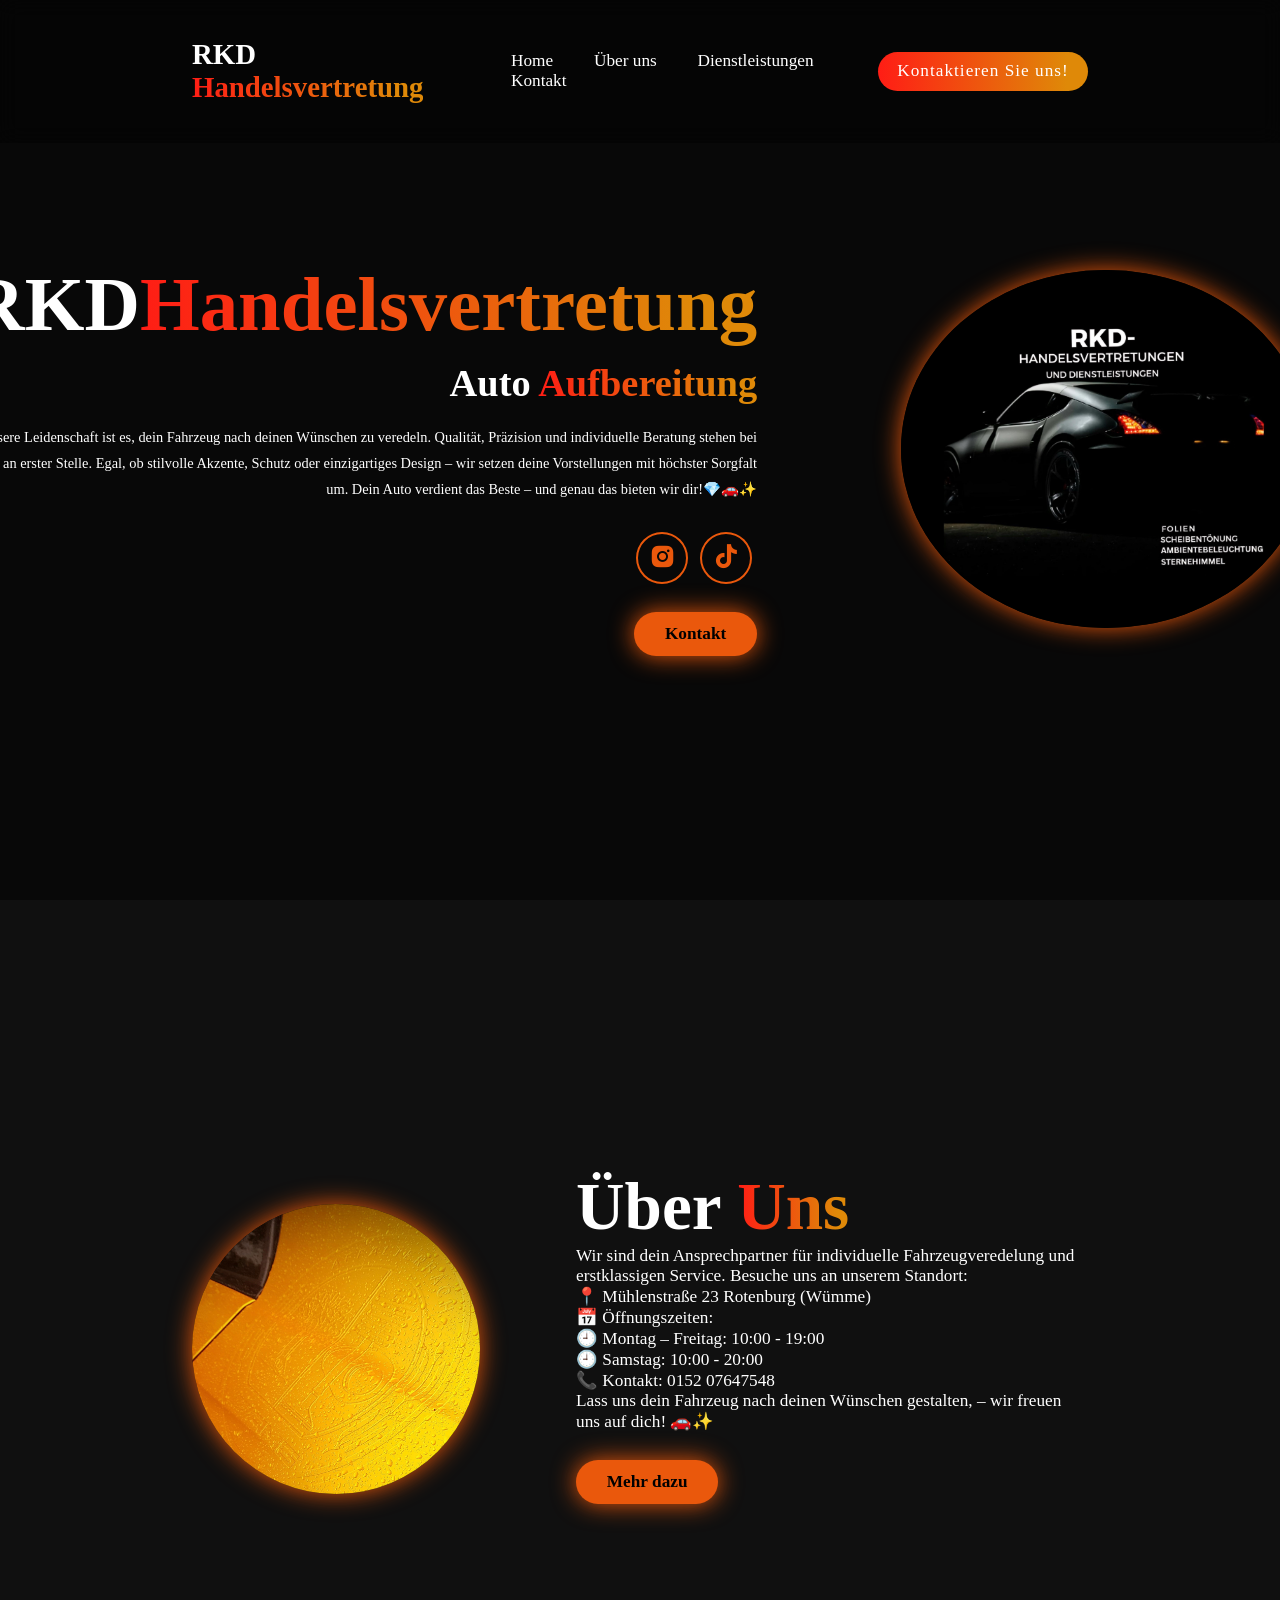
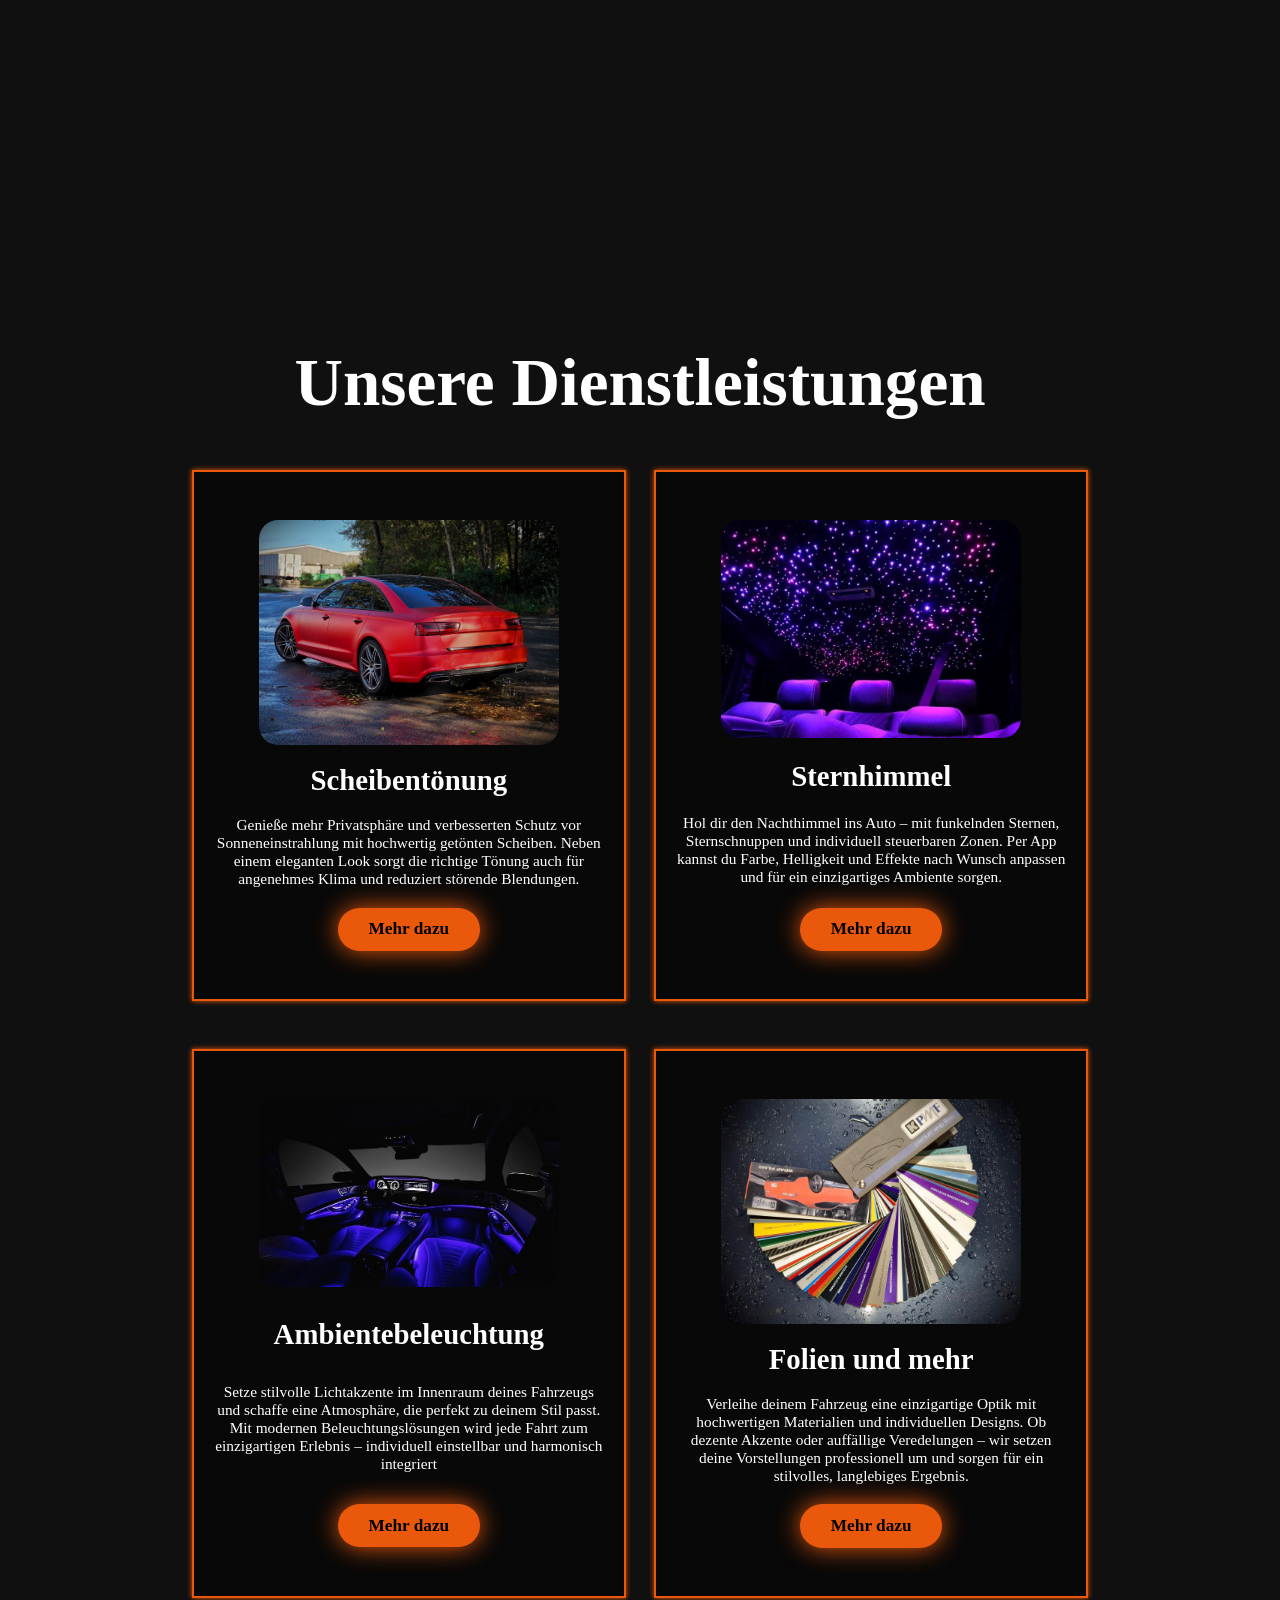
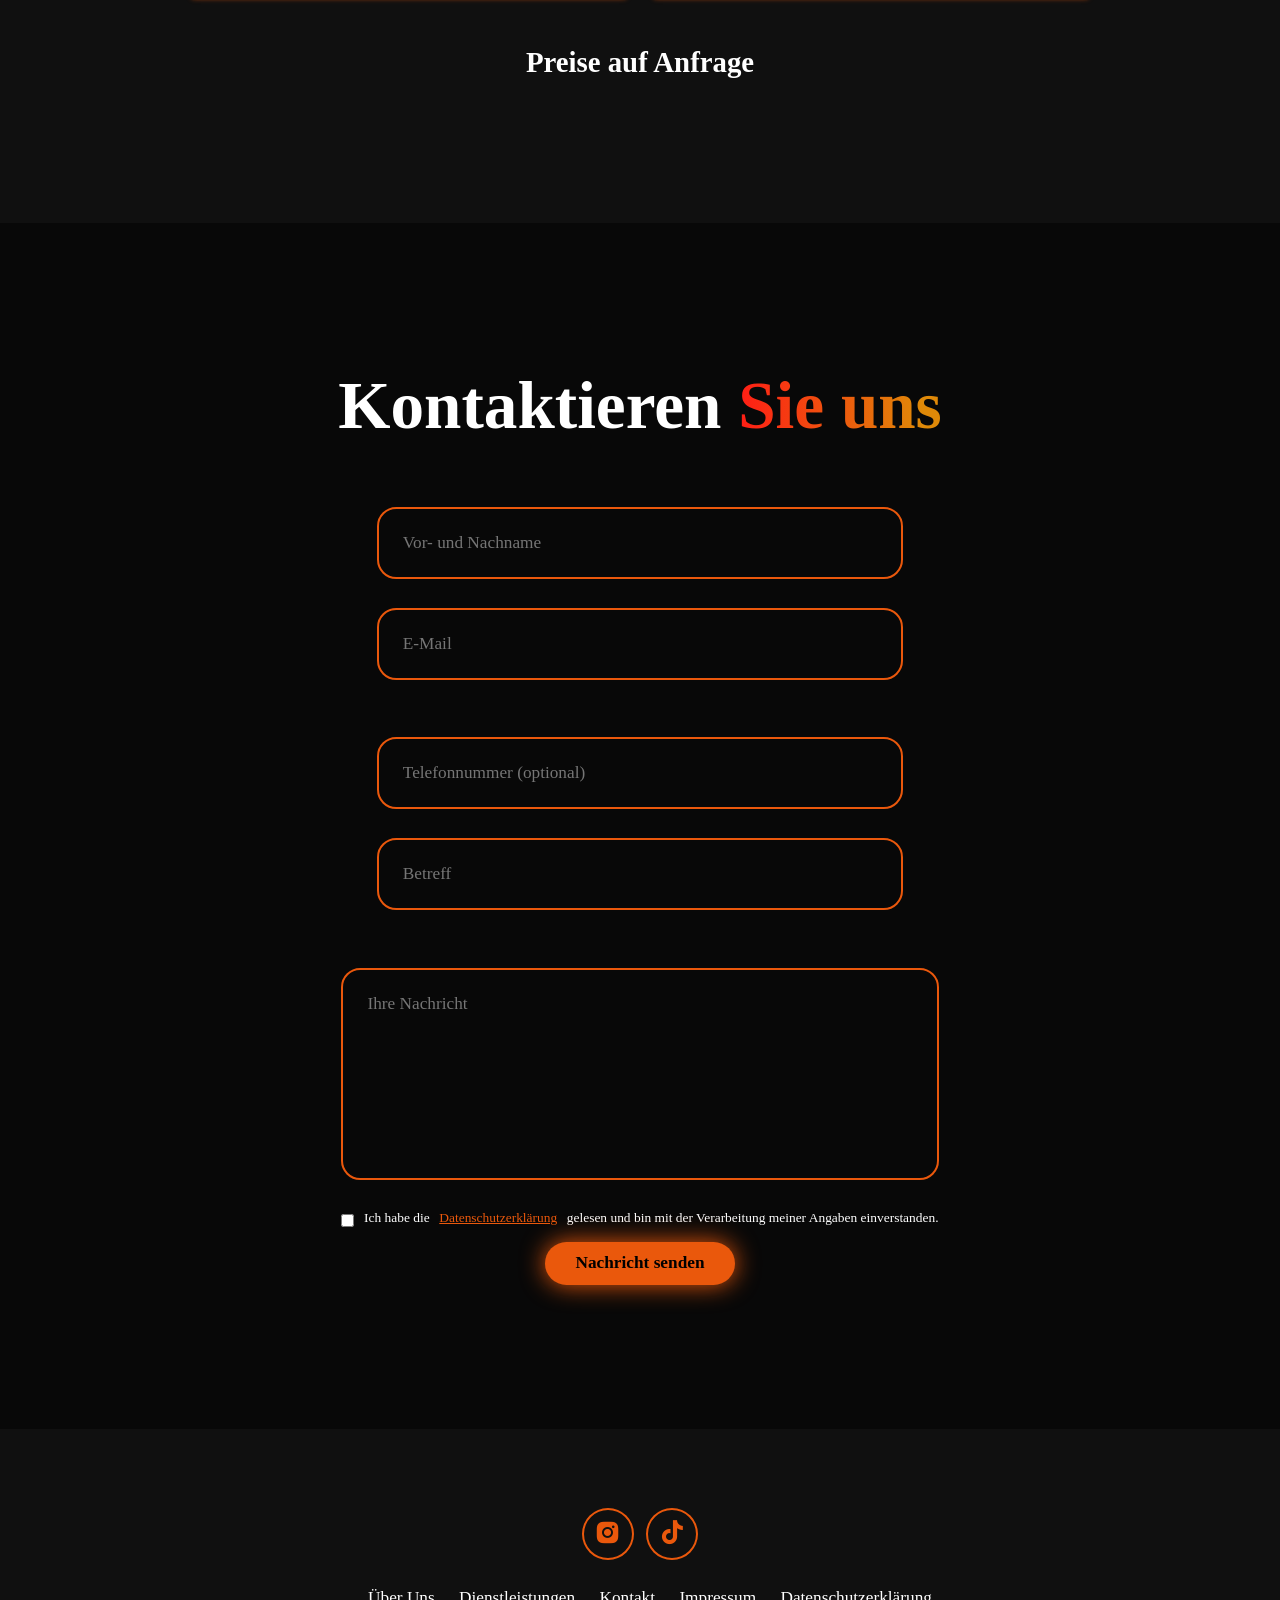
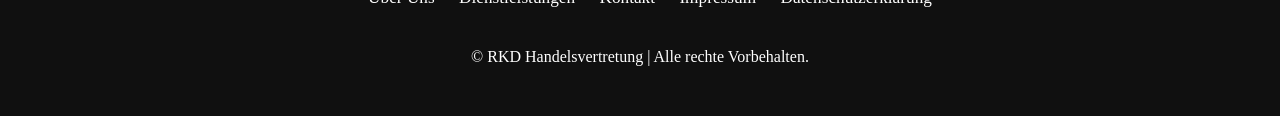
<file: index.html>
<!DOCTYPE html>
<html lang="de">
  <head>
    <meta charset="UTF-8" />
    <meta name="viewport" content="width=device-width, initial-scale=1.0" />
    <title>RKD</title>
    <box-icon type='logo' name='tiktok'></box-icon>
    <link rel="stylesheet" href="style.css" />
    <link
      href="https://unpkg.com/boxicons@2.1.4/css/boxicons.min.css"
      rel="stylesheet"
    />
  </head>
  <body>

    <header class="header">

        <a href="#home" class="logo">
            RKD <span>Handelsvertretung</span>
        </a>

        <i class="bx bx-menu" id="menu-icon"></i>

        <nav class="navbar">
            <a href="#home">Home</a>
            <a href="#about">Über uns</a>
        <!--
            <a href="#services">Dienstleistung</a>
        -->
            <a href="#projects">Dienstleistungen</a>
            <a href="#contact">Kontakt</a>
        </nav>

        <div class="btn-group">
            <a href="#contact" class="gradient-btn">Kontaktieren Sie uns!</a>
        </div>
    </header>

    <section class="home" id="home">
        <div class="home-content">
            <h1>RKD <span> Handelsvertretung</span></h1>
            <h3>Auto <span>Aufbereitung</span></h3>
            <br>
            <p>Unsere Leidenschaft ist es, dein Fahrzeug nach deinen Wünschen zu veredeln. Qualität, Präzision und individuelle Beratung stehen bei uns an erster Stelle. Egal, ob stilvolle Akzente, Schutz oder einzigartiges Design – wir setzen deine Vorstellungen mit höchster Sorgfalt um. Dein Auto verdient das Beste – und genau das bieten wir dir!💎🚗✨</p>

            <div class="social-icons">
                <a href="https://www.instagram.com/rkd.handelsvertretungen/" target="_blank">
                    <i class="bx bxl-instagram-alt"></i>
                </a>

                <a href="https://www.tiktok.com/@fahrzeugveredelung9487" target="_blank">
                    <i class='bx bxl-tiktok'></i>
                </a>
            </div>

            <div class="btn-group">
               <!-- <a href="#" class="btn">Hire</a> -->
                <a href="#contact" class="btn">Kontakt</a>
            </div>
        </div>

        <div class="home-img">
            <img src="350z.jpg" alt="">
        </div>
        
    </section>

    <section class="about" id="about">

        <div class="about-img">
            <img src="amg.jpg" alt="">
        </div>

        <div class="about-content">
            <h2>Über <span>Uns</span></h2>
            <p>Wir sind dein Ansprechpartner für individuelle Fahrzeugveredelung und erstklassigen Service. Besuche uns an unserem Standort:</p>
            
            <p>📍 Mühlenstraße 23 Rotenburg (Wümme)</p>

            <p>📅 Öffnungszeiten:</p>
            <p>🕘 Montag – Freitag: 10:00 - 19:00</p>
            <p>🕘 Samstag: 10:00 - 20:00</p>
        
            <p>📞 Kontakt:<a href="tel:+4915207647548"> 0152 07647548</a></p>
            
        
            <p>Lass uns dein Fahrzeug nach deinen Wünschen gestalten, – wir freuen uns auf dich! 🚗✨</p>
            <a href="#projects" class="btn">Mehr dazu</a>
            </pre>
        </div>

    </section>
<!--
    <section class="services" id="services">

        <h2 class="heading">Dienstleistungen</h2>

        <div class="services-container">
            <div class="service-box">
                <div class="service-info">
                    <i class="bx bxl-figma"></i>
                    <h4>Folierung</h4>
                    <p>Ob Farbwechsel, Schutzfolie oder individuelles Design – mit professioneller
                        Autofolierung bekommt dein Fahrzeug einen einzigartigen 
                        Look und bleibt gleichzeitig vor Kratzern und Witterung geschützt. 
                        Jetzt dein Auto aufwerten und auffallen! 🔥🎨</p>
                </div>
            </div>

            <div class="service-box">
                <div class="service-info">
                    <i class="bx bxl-figma"></i>
                    <h4>Scheibentönung</h4>
                    <p>Ob Farbwechsel, Schutzfolie oder individuelles Design – mit professioneller
                        Autofolierung bekommt dein Fahrzeug einen einzigartigen 
                        Look und bleibt gleichzeitig vor Kratzern und Witterung geschützt. 
                        Jetzt dein Auto aufwerten und auffallen! 🔥🎨</p>
                </div>
            </div>

            <div class="service-box">
                <div class="service-info">
                    <i class="bx bxl-figma"></i>
                    <h4>Sternhimmel</h4>
                    <p>Ob Farbwechsel, Schutzfolie oder individuelles Design – mit professioneller
                        Autofolierung bekommt dein Fahrzeug einen einzigartigen 
                        Look und bleibt gleichzeitig vor Kratzern und Witterung geschützt. 
                        Jetzt dein Auto aufwerten und auffallen! 🔥🎨</p>
                </div>
            </div>

            <div class="service-box">
                <div class="service-info">
                    <i class="bx bxl-figma"></i>
                    <h4>Ambientebeleuchtung</h4>
                    <p>Ob Farbwechsel, Schutzfolie oder individuelles Design – mit professioneller
                        Autofolierung bekommt dein Fahrzeug einen einzigartigen 
                        Look und bleibt gleichzeitig vor Kratzern und Witterung geschützt. 
                        Jetzt dein Auto aufwerten und auffallen! 🔥🎨</p>
                </div>
            </div>
        </div>
    </section>
 -->
    <section class="projects" id="projects">

        <h2 class="heading">Unsere Dienstleistungen</h2>

        <div class="projects-box">

            <div class="project-card">
                <img src="a4.jpg" alt="">

                <h3>Scheibentönung</h3>
                <p>Genieße mehr Privatsphäre und verbesserten Schutz vor Sonneneinstrahlung mit hochwertig getönten Scheiben. Neben einem eleganten Look sorgt die richtige Tönung auch für angenehmes Klima und reduziert störende Blendungen.</p>
                    <div class="btn-group">
                        <a href="#contact" class="btn">Mehr dazu </a>
                    </div>
            </div>

            <div class="project-card">
                <img src="sternhimmel lilakopie.jpeg" alt="">

                <h3>Sternhimmel</h3>
                <p>Hol dir den Nachthimmel ins Auto – mit funkelnden Sternen, Sternschnuppen und individuell steuerbaren Zonen. Per App kannst du Farbe, Helligkeit und Effekte nach Wunsch anpassen und für ein einzigartiges Ambiente sorgen.</p>
                    <div class="btn-group">
                        <a href="#contact" class="btn">Mehr dazu </a>
                    </div>
            </div>

            <div class="project-card">
                <img src="AUTO LED-Lights.jpeg" alt="">

                <h3>Ambientebeleuchtung</h3>
                <p>Setze stilvolle Lichtakzente im Innenraum deines Fahrzeugs und schaffe eine Atmosphäre, die perfekt zu deinem Stil passt. Mit modernen Beleuchtungslösungen wird jede Fahrt zum einzigartigen Erlebnis – individuell einstellbar und harmonisch integriert</p>
                    <div class="btn-group">
                        <a href="#contact" class="btn">Mehr dazu </a>
                    </div>
            </div>

            <div class="project-card">
                <img src="farbpalette.jpg" alt="">

                <h3>Folien und mehr</h3>
                <p>Verleihe deinem Fahrzeug eine einzigartige Optik mit hochwertigen Materialien und individuellen Designs.
                     Ob dezente Akzente oder auffällige Veredelungen –
                     wir setzen deine Vorstellungen professionell um und sorgen für ein stilvolles,
                     langlebiges Ergebnis.</p>
                    <div class="btn-group">
                        <a href="#contact" class="btn">Mehr dazu </a>
                    </div>
            </div>

        </div class="Anfrage">
        <div>
        <h2 class="preis"><a href="#contact">Preise auf Anfrage</a></h2>
        </div>
        <!-- Elfsight Google Reviews | Untitled Google Reviews -->
    <script src="https://elfsightcdn.com/platform.js" async></script>
    <div class="elfsight-app-c1872fac-8f5f-4749-9581-db06f614b85b" data-elfsight-app-lazy></div>
    </section>


    <section class="contact" id="contact">
        <h2 class="heading">Kontaktieren <span>Sie uns</span></h2>

       <form action="https://formspree.io/f/xblgddze" method="POST">
  <div class="input-box">
    <input type="text" name="full_name" placeholder="Vor- und Nachname" aria-label="Name" autocomplete="name" required>
    <input type="email" name="email" placeholder="E-Mail" aria-label="E-Mail" autocomplete="email" required>
  </div>
  <div class="input-box">
    <input type="tel" name="phone" placeholder="Telefonnummer (optional)" aria-label="Telefonnummer" autocomplete="tel">
    <input type="text" name="subject" placeholder="Betreff" aria-label="Betreff" required>
  </div>

  <div class="input-group-2">
    <textarea name="message" placeholder="Ihre Nachricht" aria-label="Nachricht" rows="8" required></textarea>
    <input type="text" name="_gotcha" tabindex="-1" autocomplete="off" style="display:none">
    <label class="consent">
      <input type="checkbox" name="datenschutz" required>
      Ich habe die <a href="datenschutz.html" target="_blank">Datenschutzerklärung</a> gelesen und bin mit der Verarbeitung meiner Angaben einverstanden.
    </label>
    <input type="submit" value="Nachricht senden" class="btn">
  </div>
</form>
    </section>

    <footer class="footer">
        <div class="social-icons">
            <a href="https://www.instagram.com/rkd.handelsvertretungen/" target="_blank">
                <i class="bx bxl-instagram-alt"></i>
            </a>

            <a href="https://www.tiktok.com/@fahrzeugveredelung9487" target="_blank">
                <i class='bx bxl-tiktok'></i>
            </a>
        </div>

        <ul class="list">
<!--           <li>
                <a href="#">FAQ</a>
            </li>

            <li>
                <a href="#services">Dienstleistungen</a>
            </li>
-->
            <li>
                <a href="#about">Über Uns</a>
            </li>

            <li>
                <a href="#projects">Dienstleistungen</a>
            </li>

            <li>
                <a href="#contact">Kontakt</a>
            </li>

            <li>
                <a href="impressum.html">Impressum</a>
            </li>

            <li>
                <a href="datenschutz.html">Datenschutzerklärung</a>
            </li>
         </ul>

         <p class="copyright">
            © RKD Handelsvertretung | Alle rechte Vorbehalten.
         </p>
    </footer>

    <script src="sript.js"></script>
  </body>
</html>
</file>
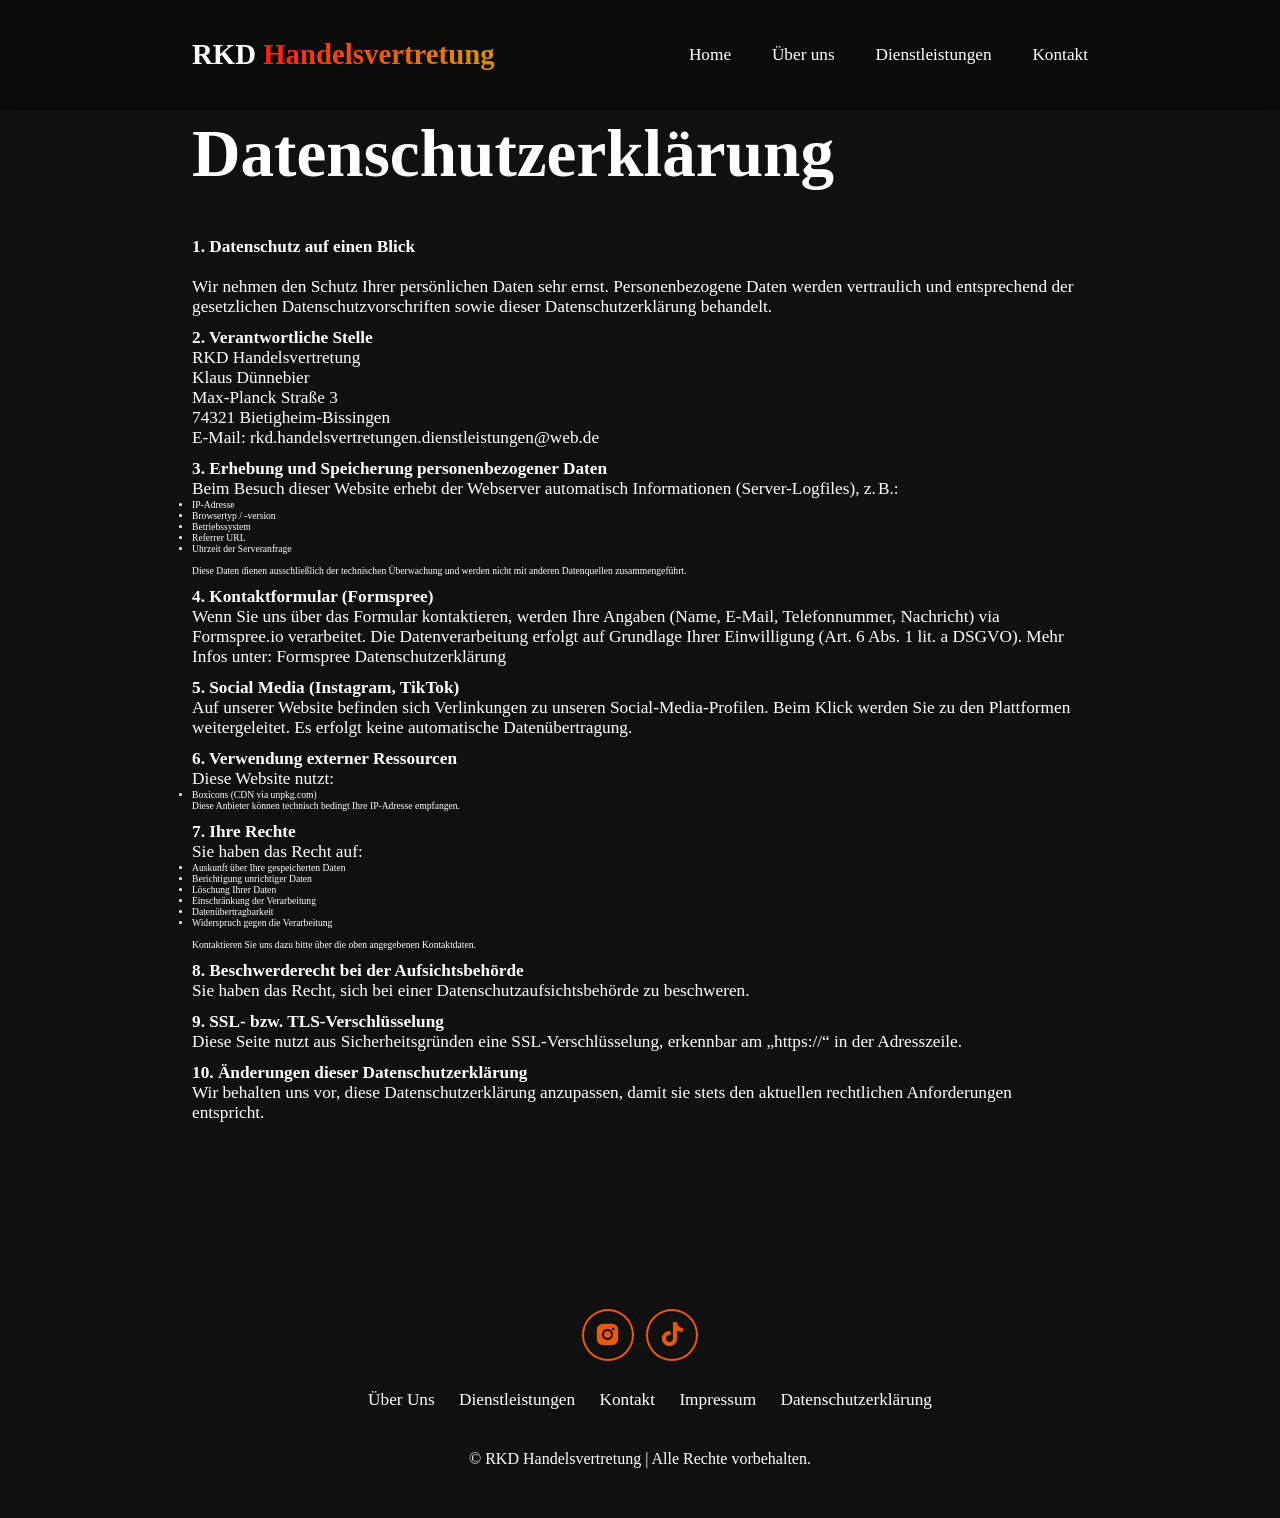
<file: datenschutz.html>
<!DOCTYPE html>
<html lang="de">
<head>
  <meta charset="UTF-8" />
  <meta name="viewport" content="width=device-width, initial-scale=1.0" />
  <title>Datenschutzerklärung | RKD Handelsvertretung</title>
  <link rel="stylesheet" href="style.css" />
  <link
    href="https://unpkg.com/boxicons@2.1.4/css/boxicons.min.css"
    rel="stylesheet"
  />
</head>
<body>
  <header class="header">
    <a href="index.html#home" class="logo">RKD <span>Handelsvertretung</span></a>
    <i class="bx bx-menu" id="menu-icon"></i>
    <nav class="navbar">
      <a href="index.html#home">Home</a>
      <a href="index.html#about">Über uns</a>
      <a href="index.html#projects">Dienstleistungen</a>
      <a href="index.html#contact">Kontakt</a>
    </nav>
  </header>

  <section class="about" style="padding-top: 12rem;">
    <div class="about-content" style="width: 100%;">
      <h2>Datenschutzerklärung</h2>
      <br>
        <br><br>
        <br>

      <p><strong>1. Datenschutz auf einen Blick</strong><br>
        <br>
      Wir nehmen den Schutz Ihrer persönlichen Daten sehr ernst. Personenbezogene Daten werden vertraulich und entsprechend der gesetzlichen Datenschutzvorschriften sowie dieser Datenschutzerklärung behandelt.</p>
      <br>
      <p><strong>2. Verantwortliche Stelle</strong><br>
        RKD Handelsvertretung<br>
        Klaus Dünnebier<br>
        Max-Planck Straße 3<br>
        74321 Bietigheim-Bissingen<br>
        E-Mail: <a href="mailto:rkd.handelsvertretungen.dienstleistungen@web.de">rkd.handelsvertretungen.dienstleistungen@web.de</a></p>
      <br>
      <p><strong>3. Erhebung und Speicherung personenbezogener Daten</strong><br>
      Beim Besuch dieser Website erhebt der Webserver automatisch Informationen (Server-Logfiles), z. B.:
      <br>
        <ul>
          <li>IP-Adresse</li>
          <li>Browsertyp / -version</li>
          <li>Betriebssystem</li>
          <li>Referrer URL</li>
          <li>Uhrzeit der Serveranfrage</li>
        </ul>
        <br>
      Diese Daten dienen ausschließlich der technischen Überwachung und werden nicht mit anderen Datenquellen zusammengeführt.</p>
      <br>
      <p><strong>4. Kontaktformular (Formspree)</strong><br>
      Wenn Sie uns über das Formular kontaktieren, werden Ihre Angaben (Name, E-Mail, Telefonnummer, Nachricht) via <a href="https://formspree.io" target="_blank">Formspree.io</a> verarbeitet. Die Datenverarbeitung erfolgt auf Grundlage Ihrer Einwilligung (Art. 6 Abs. 1 lit. a DSGVO). Mehr Infos unter: <a href="https://formspree.io/legal/privacy-policy" target="_blank">Formspree Datenschutzerklärung</a></p>
      <br>
      <p><strong>5. Social Media (Instagram, TikTok)</strong><br>
      Auf unserer Website befinden sich Verlinkungen zu unseren Social-Media-Profilen. Beim Klick werden Sie zu den Plattformen weitergeleitet. Es erfolgt keine automatische Datenübertragung.</p>
      <br>
      <p><strong>6. Verwendung externer Ressourcen</strong><br>
      Diese Website nutzt:
        <ul>
          <li>Boxicons (CDN via unpkg.com)</li>
        </ul>
      Diese Anbieter können technisch bedingt Ihre IP-Adresse empfangen.</p>
      <br>
      <p><strong>7. Ihre Rechte</strong><br>
      Sie haben das Recht auf:
      <br>
        <ul>
          <li>Auskunft über Ihre gespeicherten Daten</li>
          <li>Berichtigung unrichtiger Daten</li>
          <li>Löschung Ihrer Daten</li>
          <li>Einschränkung der Verarbeitung</li>
          <li>Datenübertragbarkeit</li>
          <li>Widerspruch gegen die Verarbeitung</li>
        </ul>
        <br>
      Kontaktieren Sie uns dazu bitte über die oben angegebenen Kontaktdaten.</p>
      <br>

      <p><strong>8. Beschwerderecht bei der Aufsichtsbehörde</strong><br>
      Sie haben das Recht, sich bei einer Datenschutzaufsichtsbehörde zu beschweren.</p>
      <br>
      <p><strong>9. SSL- bzw. TLS-Verschlüsselung</strong><br>
      Diese Seite nutzt aus Sicherheitsgründen eine SSL-Verschlüsselung, erkennbar am „https://“ in der Adresszeile.</p>
      <br>
      <p><strong>10. Änderungen dieser Datenschutzerklärung</strong><br>
      Wir behalten uns vor, diese Datenschutzerklärung anzupassen, damit sie stets den aktuellen rechtlichen Anforderungen entspricht.</p>
      <br>
    </div>
  </section>

  <footer class="footer">
    <div class="social-icons">
      <a href="https://www.instagram.com/rkd.handelsvertretungen/" target="_blank"><i class="bx bxl-instagram-alt"></i></a>
      <a href="https://www.tiktok.com/@fahrzeugveredelung9487" target="_blank"><i class='bx bxl-tiktok'></i></a>
    </div>

    <ul class="list">
      <li><a href="index.html#about">Über Uns</a></li>
      <li><a href="index.html#projects">Dienstleistungen</a></li>
      <li><a href="index.html#contact">Kontakt</a></li>
      <li><a href="impressum.html">Impressum</a></li>
      <li><a href="datenschutz.html">Datenschutzerklärung</a></li>
    </ul>

    <p class="copyright">
      © RKD Handelsvertretung | Alle Rechte vorbehalten.
    </p>
  </footer>

  <script src="sript.js"></script>
</body>
</html>
</file>
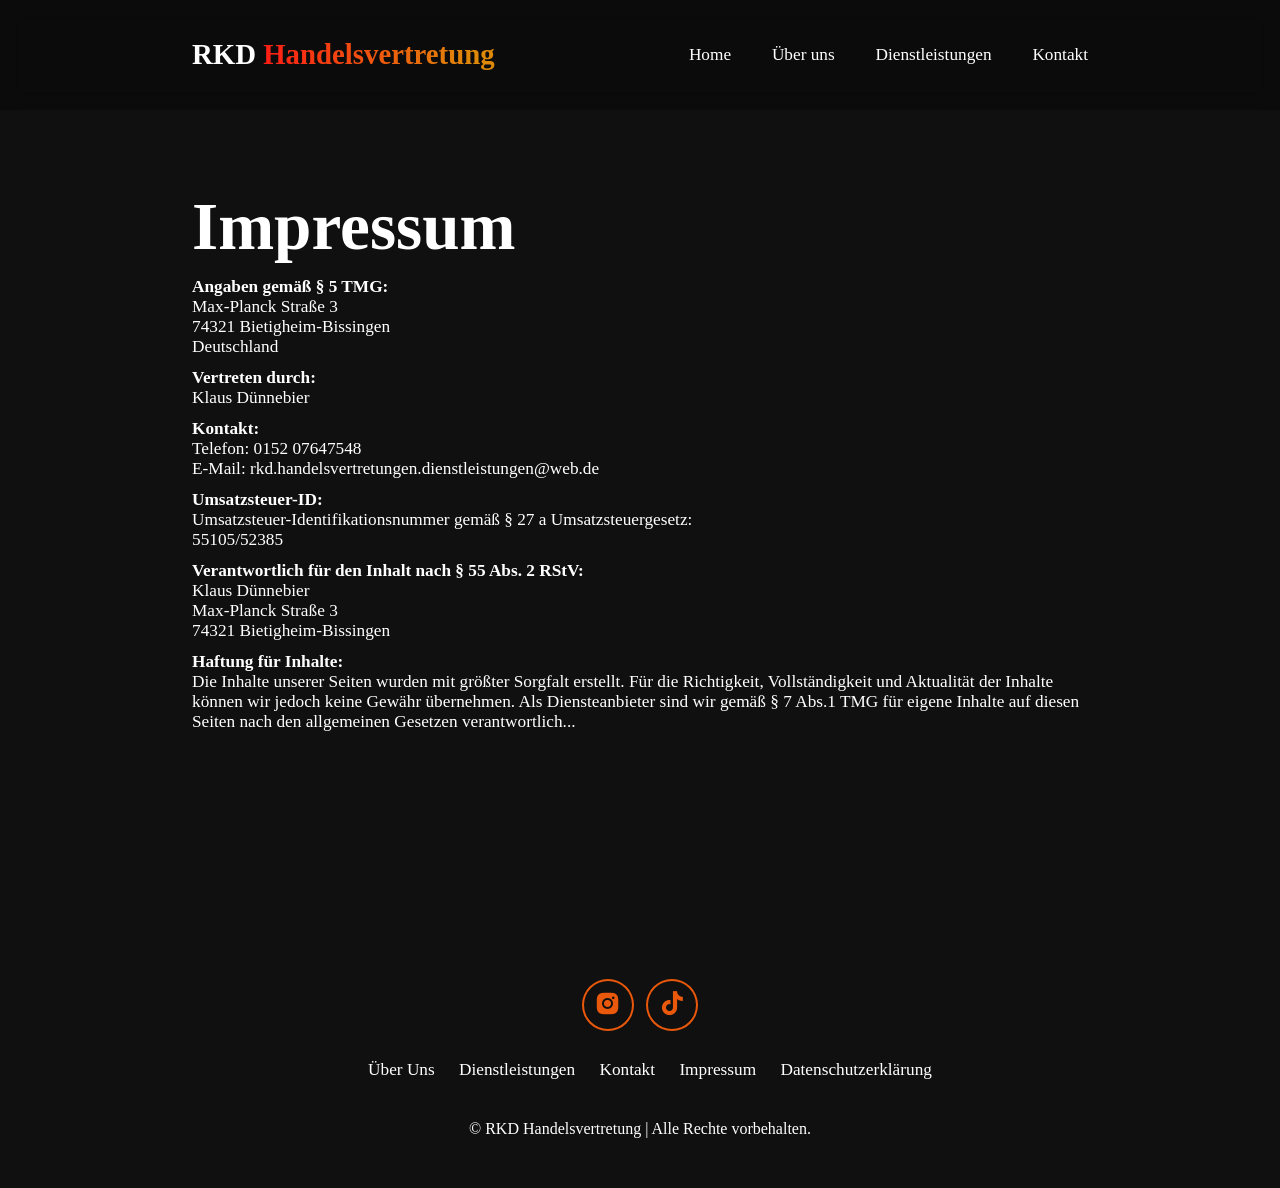
<file: impressum.html>
<!DOCTYPE html>
<html lang="de">
<head>
  <meta charset="UTF-8" />
  <meta name="viewport" content="width=device-width, initial-scale=1.0" />
  <title>Impressum | RKD Handelsvertretung</title>
  <link rel="stylesheet" href="style.css" />
  <link
    href="https://unpkg.com/boxicons@2.1.4/css/boxicons.min.css"
    rel="stylesheet"
  />
</head>
<body>
  <header class="header">
    <a href="index.html#home" class="logo">RKD <span>Handelsvertretung</span></a>
    <i class="bx bx-menu" id="menu-icon"></i>
    <nav class="navbar">
      <a href="index.html#home">Home</a>
      <a href="index.html#about">Über uns</a>
      <a href="index.html#projects">Dienstleistungen</a>
      <a href="index.html#contact">Kontakt</a>
    </nav>
  </header>

  <section class="about" id="impressum" style="padding-top: 12rem;">
    <div class="about-content" style="width: 100%;">
      <h2>Impressum</h2>
      <br>
      <p><strong>Angaben gemäß § 5 TMG:</strong></p>
      <p>Max-Planck Straße 3<br>
        74321 Bietigheim-Bissingen<br>
        Deutschland</p>

      <br>

      <p><strong>Vertreten durch:</strong><br>
      Klaus Dünnebier</p>
      <br>
      
      <p><strong>Kontakt:</strong><br>
      Telefon: <a href="tel:+49015207647548">0152 07647548</a><br>
      E-Mail: <a href="mailto:rkd.handelsvertretungen.dienstleistungen@web.de" class="">rkd.handelsvertretungen.dienstleistungen@web.de</a></p>

        <br>

      <p><strong>Umsatzsteuer-ID:</strong><br>
      Umsatzsteuer-Identifikationsnummer gemäß § 27 a Umsatzsteuergesetz:<br>
      55105/52385</p>

        <br>

      <p><strong>Verantwortlich für den Inhalt nach § 55 Abs. 2 RStV:</strong><br>
        Klaus Dünnebier<br>
        Max-Planck Straße 3<br>
        74321 Bietigheim-Bissingen</p>

        <br>

      <p><strong>Haftung für Inhalte:</strong><br>
      Die Inhalte unserer Seiten wurden mit größter Sorgfalt erstellt. Für die Richtigkeit, Vollständigkeit und Aktualität der Inhalte können wir jedoch keine Gewähr übernehmen. Als Diensteanbieter sind wir gemäß § 7 Abs.1 TMG für eigene Inhalte auf diesen Seiten nach den allgemeinen Gesetzen verantwortlich...</p>
    </div>
  </section>

  <footer class="footer">
    <div class="social-icons">
      <a href="https://www.instagram.com/rkd.handelsvertretungen/" target="_blank"><i class="bx bxl-instagram-alt"></i></a>
      <a href="https://www.tiktok.com/@fahrzeugveredelung9487" target="_blank"><i class='bx bxl-tiktok'></i></a>
    </div>

    <ul class="list">
      <li><a href="index.html#about">Über Uns</a></li>
      <li><a href="index.html#projects">Dienstleistungen</a></li>
      <li><a href="index.html#contact">Kontakt</a></li>
      <li><a href="impressum.html">Impressum</a></li>
      <li><a href="datenschutz.html">Datenschutzerklärung</a></li>
    </ul>

    <p class="copyright">
      © RKD Handelsvertretung | Alle Rechte vorbehalten.
    </p>
  </footer>

  <script src="sript.js"></script>
</body>
</html>
</file>
<file: style.css>
* {
  margin: 0;
  padding: 0;
  box-sizing: border-box;
  text-decoration: none;
  scroll-behavior: smooth;
  font-family: "Poppins";
}
:root {
  --bg-color: #080808;
  --second-bg-color: #101010;
  --text-color: white;
  --main-color: #ea580c;
}
html {
  font-size: 60%;
  scroll-behavior: smooth;
  overflow-x: hidden;
}
body{
  background: var(--bg-color);
  color: var(--text-color);
}
.header{
  position: fixed;
  width: 100%;
  top: 0;
  left: 0;
  padding: 4rem 15%;
  background: rgba(0, 0, 0, 0.3);
  backdrop-filter: blur(10px);
  display: flex;
  justify-content: space-between;
  align-items: center;
  z-index: 1000;
}
#menu-icon{
  font-size: 3.5rem;
  color: var(--main-color);
  display: none;
}
.logo{
  font-size: 3rem;
  color: var(--text-color);
  font-weight: 800;
  cursor: pointer;
  transition: 0.3 ease-in-out;
}
.logo:hover{
  transform: scale(1.1);
}
span{
  background: linear-gradient(
    270deg,
    #DF8908 10%,
    #ff1d15 100%
  );
  background-clip: text;
  color: transparent;
}
.navbar a{
  font-size: 1.8rem;
  color: var(--text-color);
  margin-left: 4rem;
  font-weight: 500;
  transition: 0.3s ease-in-out;
  border-bottom: 3px solid transparent;
}
.navbar a:hover{
  color: var(--main-color);
  border-bottom: 3px solid var(--main-color);
}
.gradient-btn{
  font-size: 1.8rem;
  padding: 1rem 2rem;
  border-radius: 3rem;
  background: linear-gradient(
    270deg,
    #DF8908 10%,
    #ff1d15 100%
  );
  letter-spacing: 1px;
  cursor: pointer;
  transition: 0.3s ease-in-out;
  color: white;
  border: none;
  text-wrap: nowrap;
}
.gradient-btn:hover{
  transform: scale(1.05);
}

section{
 /* opacity: 0;
  transform: translateY(20px);
  transition: opicity 0.8s ease-out, transform 0.8s ease-out; */
  min-height: 100vh;
  padding: 10rem 15%;
}
/* section.show{
  opacity: 1;
  transform: translateY(0); 
} */
.home{
  display: flex;
  align-items: center;
  justify-content: center;
  gap: 15rem;
}
.home-content{
  display: flex;
  flex-direction: column;
  align-items: flex-end;
  text-align: right;
}
.home-content h1{
  font-size: 8rem;
  font-weight: 700;
  margin-top: 1.5rem;
  line-height: 1.2;
  display: flex;
  overflow: visible;
}
.home-content h3{
  margin: 1rem 0;
  font-size: 4rem;
}
.home-content p{
  font-size: 1.5rem;
  font-weight: 500;
  line-height: 1.8;
}
.home-img img{
  width: 32vw;
  border-radius: 50%;
  box-shadow: 0 0 25px var(--main-color);
  transition: 0.4s ease-in-out;
}
.home-img img:hover{
  box-shadow: 0 0 25px var(--main-color),
              0 0 50px var(--main-color),
              0 0 100px var(--main-color)
}
.social-icons a{
  display: inline-flex;
  justify-content: center;
  align-items: center;
  font-size: 3rem;
  padding: 1rem;
  background: transparent;
  border: 2px solid var(--main-color);
  border-radius: 50%;
  color: var(--main-color);
  margin: 3rem 0.5rem;
  transition: 0.3s ease-in-out;
}
.social-icons a:hover{
  color: var(--text-color);
  background-color: var(--main-color);
  transform: scale(1.2)translateY(-5px);
  box-shadow: 0 0 25px var(--main-color);
}
.btn-group{
  display: flex;
  gap: 1.5rem;
}
.btn{
  display: inline-block;
  padding: 1rem 3rem;
  background-color: var(--main-color);
  box-shadow: 0 0 25px var(--main-color);
  border-radius: 3rem;
  font-size: 1.8rem;
  color: black;
  border: 2px solid transparent;
  font-weight: 600;
  transition: 0.3s ease-in-out;
}
.btn:hover{
  transform: scale(1.05);
  box-shadow: 0 0 25px var(--main-color),
              0 0 50px var(--main-color);
}

.btn-group a:nth-of-type(2){
  background-color: black;
  color: var(--main-color);
  border: 2px solid var(--main-color);
  box-shadow: 0 0 25px transparent;
}
.btn-group a:nth-of-type(2):hover{
  box-shadow: 0 0 25px var(--main-color);
  background-color: var(--main-color);
  color: black;
}

.about{
  display: flex;
  justify-content: center;
  align-items: center;
  gap: 10rem;
  background: var(--second-bg-color);
}

.about-img img{
  width: 32vh;
  border-radius: 50%;
  box-shadow: 0 0 25px var(--main-color);
  transition: 0.4s ease-in-out;
}
.about-img img:hover{
  box-shadow: 0 0 25px var(--main-color),
              0 0 50px var(--main-color),
              0 0 100px var(--main-color)
}
.about-content h2{
  font-size: 7rem;
  text-align: left;
}
.about-content p {
  font-size: 1.8rem;
}
.about-content .btn{
  margin: 3rem 0;
}

::-webkit-scrollbar{
  width: 20px;
}

::-webkit-scrollbar-thumb{
  background-color: var(--main-color);
}

::-webkit-scrollbar-track{
  background-color: var(--bg-color);
}

.heading{
  text-align: center;
  font-size: 7rem;
  margin: 5rem 0;
}
/*
.services{
  background-color: var(--bg-color);
  color: black;
}
.services h2{
  color: var(--text-color)
}
.services-container{
  display: grid;
  grid-template-columns: repeat(auto-fit, minmax (300px, 1fr));
  align-items: center;
  gap: 2.5rem;
}
.service-box{
  display: flex;
  justify-content: center;
  align-items: center;
  background-color: var(--main-color);
  height: 600px;
  border-radius: 3rem;
  cursor: pointer;
  border: 5px solid transparent;
  transition: 0.4s ease-in-out;
}
.service-box:hover{
  background: var(--second-bg-color);
  color: var(--main-color);
  border: 5px solid var(--main-color);
  transform: scale(1.03);
}
.service-info{
  display: flex;
  flex-direction: column;
  text-align: center;
  justify-content: center;
  align-items: center;
  padding: 5rem;
}
.service-info h4{
  font-size: 4rem;
  margin: 2rem 0;
  font-weight: 800;
}
.service-info p{
  font-size: 1.4rem;
  font-weight: 600;
  line-height: 1.7;
}
.service-info i{
  font-size: 8rem;
}
  */
.projects{
  background-color: var(--second-bg-color);
}
.preis{
  text-align: center;
  font-size: 3rem;
  margin: 5rem 0;
}
.projects-box{
  display: grid;
  grid-template-columns: repeat(2, 1fr);
  place-items: center;
  gap: 3rem;
  row-gap: 5rem;
  place-items: center;
}
.project-card{
  display: flex;
  flex-direction: column;
  align-items: center;
  justify-content: space-between;
  text-align: center;
  height: 100%;
  min-height: 450px;
  background-color: var(--bg-color);
  border: 2px solid var(--main-color);
  gap: 2rem;
  padding: 5rem 2rem;
  overflow: hidden;
  cursor: pointer;
  box-shadow: 0 0 5px var(--main-color);
  transition: 0.3s ease-in-out;
}
.project-card:hover{
  box-shadow: 0 0 25px var(--main-color),
              0 0 50px var(--main-color);
  transform: scale(1.02);
}
.project-card a.btn {
  display: inline-block;
  text-decoration: none;
  text-align: center; 
  color: black; 
  background-color: var(--main-color); 
  padding: 1rem 3rem; 
  border-radius: 3rem; 
  font-size: 1.8rem;
  font-weight: 600;
  border: 2px solid transparent;
  box-shadow: 0 0 25px var(--main-color);
  transition: 0.3s ease-in-out;
}

.project-card a.btn:hover {
  transform: scale(1.05);
  box-shadow: 0 0 25px var(--main-color), 0 0 50px var(--main-color);
}
.project-card img{
  max-width: 300px;
  border-radius: 2em;
  object-fit: cover;
}
.project-card h3{
  font-size: 3rem;
}
.project-card p{
  font-size: 1.6rem;
}
.preis a{
  color: white;
  text-decoration: none;
}
.contact{
  background-color: var(--bg-color);
}
.contact h2{
  margin-bottom: 3rem;
  color: var(--text-color);
}
.contact form{
  display: flex;
  flex-direction: column;
  align-items: center;
  justify-content: center;
  gap: 3rem;
  margin: 5rem 0;
  text-align: center;
}
.contact form .input-box input,
.contact form textarea{
  width: 100%;
  padding: 2.5rem;
  font-size: 1.8rem;
  color: var(--text-color);
  background-color: var(--bg-color);
  border-radius: 2rem;
  border: 2px solid var(--main-color);
  margin: 1.5rem 0;
  resize: none;
}

.footer{
  background-color: var(--second-bg-color);
  padding: 50px 0;
}
.footer .social-icons{
  text-align: center;
}
.footer ul{
  text-align: center;
  font-size: 1.8rem;
}
.footer ul li{
  display: inline-block;
  margin-left: 20px;
}
.footer ul li a{
  color: white;
  border-bottom: 3px solid transparent;
  transition: 0.3s ease-in-out;
}
.footer ul li a:hover{
  border-bottom: 3px solid var(--main-color);
}
.footer .copyright{
  text-align: center;
  margin-top: 40px;
  font-size: 16px;
}

@media(max-width:768px){
  #menu-icon{
    display: block;
  }
  .navbar{
    position: absolute;
    top: 100%;
    right: 0;
    width: 50%;
    padding: 1rem 3rem;
    background: rgba(0, 0, 0, 0.8);
    border-bottom-left-radius: 2rem;
    border-left: 2px solid var(--main-color);
    border-bottom: 2px solid var(--main-color);
    display: none;
  }
  .navbar a{
    display: block;
    font-size: 2rem;
    margin: 3rem 0;
    color: var(--text-color);
  }
  .navbar.active{
    display: block;
  }
  .gradient-btn{
    display: none;
  }
  .header a{
    font-size: 2rem;
  }
  .home{
    flex-direction: column-reverse;
    margin: 5rem 0;
    gap: 5rem;
  }
  .home-content{
    align-items: center;
    text-align: center;
    max-width: 90%;
  }
  span {
    display: inline;  /* Standardverhalten von <span> */
  }
  .home-content h1 {
    font-size: 4rem;
    display: Block;
  }
  .home-content h3{
    display: none;
  }
  .home-img img{
    width: 30vw;
  }
  .about{
    flex-direction: column-reverse;
    text-align: center;
    align-items: center;
    padding: 5rem 10%;
  }
  .about h2{
    text-align: center;
    font-size: 4rem;
    margin: 2rem 0;
  }
  .about img{
    width: 52vw;
    display: none;
  }
  .about-content p {
    line-height: 1.6;
    margin-bottom: 1rem;
  }
  .projects h2{
    font-size: 4rem;
  }
  .contact h2{
    font-size: 4rem;
  }
  .contact form{
    flex-direction: column;
  }
  .projects-box{
    grid-template-columns: 1fr;
  }
}
a[href^="tel"] {
  color: inherit; 
  text-decoration: none; 
}

a[href^="mailto"],
a[href^="tel"] {
  color: white;
  text-decoration: none;
}

a[href^="mailto"]:hover {
  color: var(--main-color);
}

a[href*="formspree.io"] {
  color: white;
  text-decoration: none;
}

a[href*="formspree.io"]:hover {
  color: var(--main-color);
}
.consent { display: flex; gap: 1rem; align-items: flex-start; text-align: left; font-size: 1.4rem; margin: 1.5rem 0; }
.consent input { width: auto; margin-top: .4rem; }
.consent a { color: var(--main-color); text-decoration: underline; }
</file>
